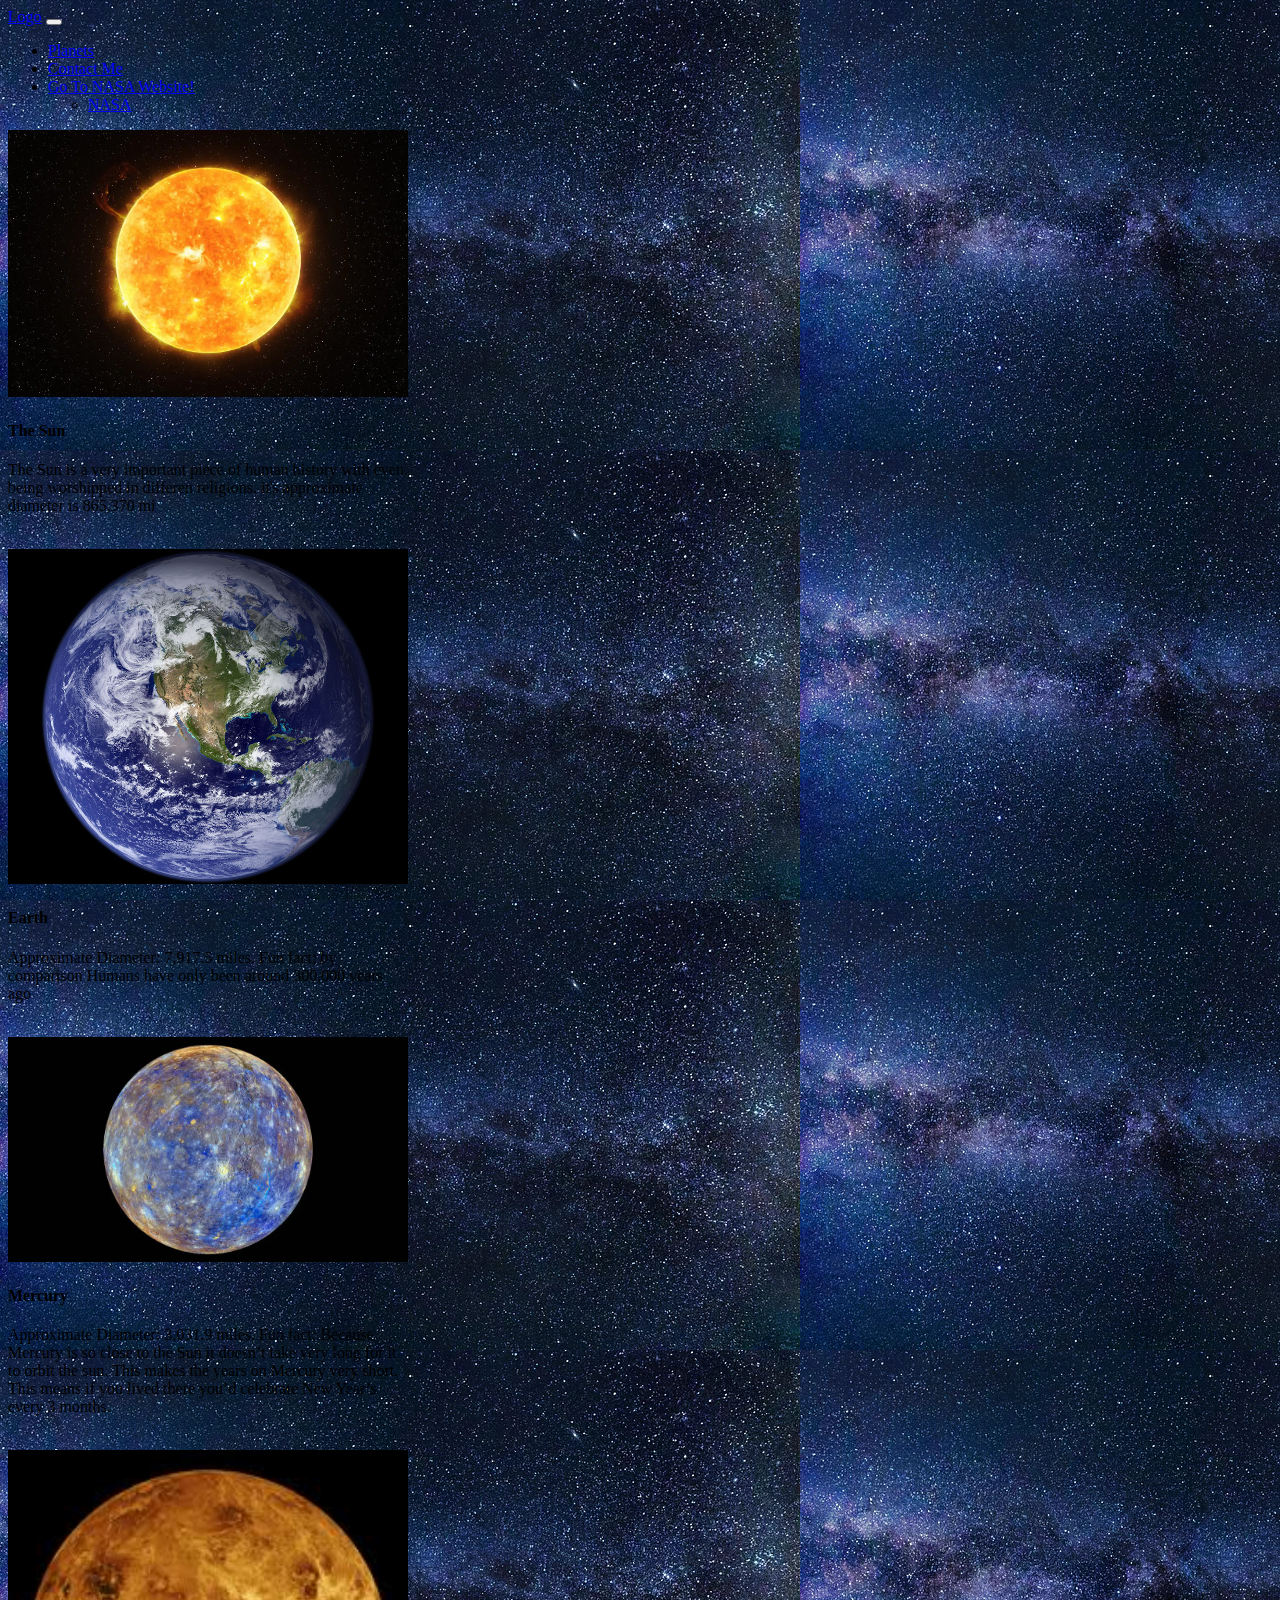
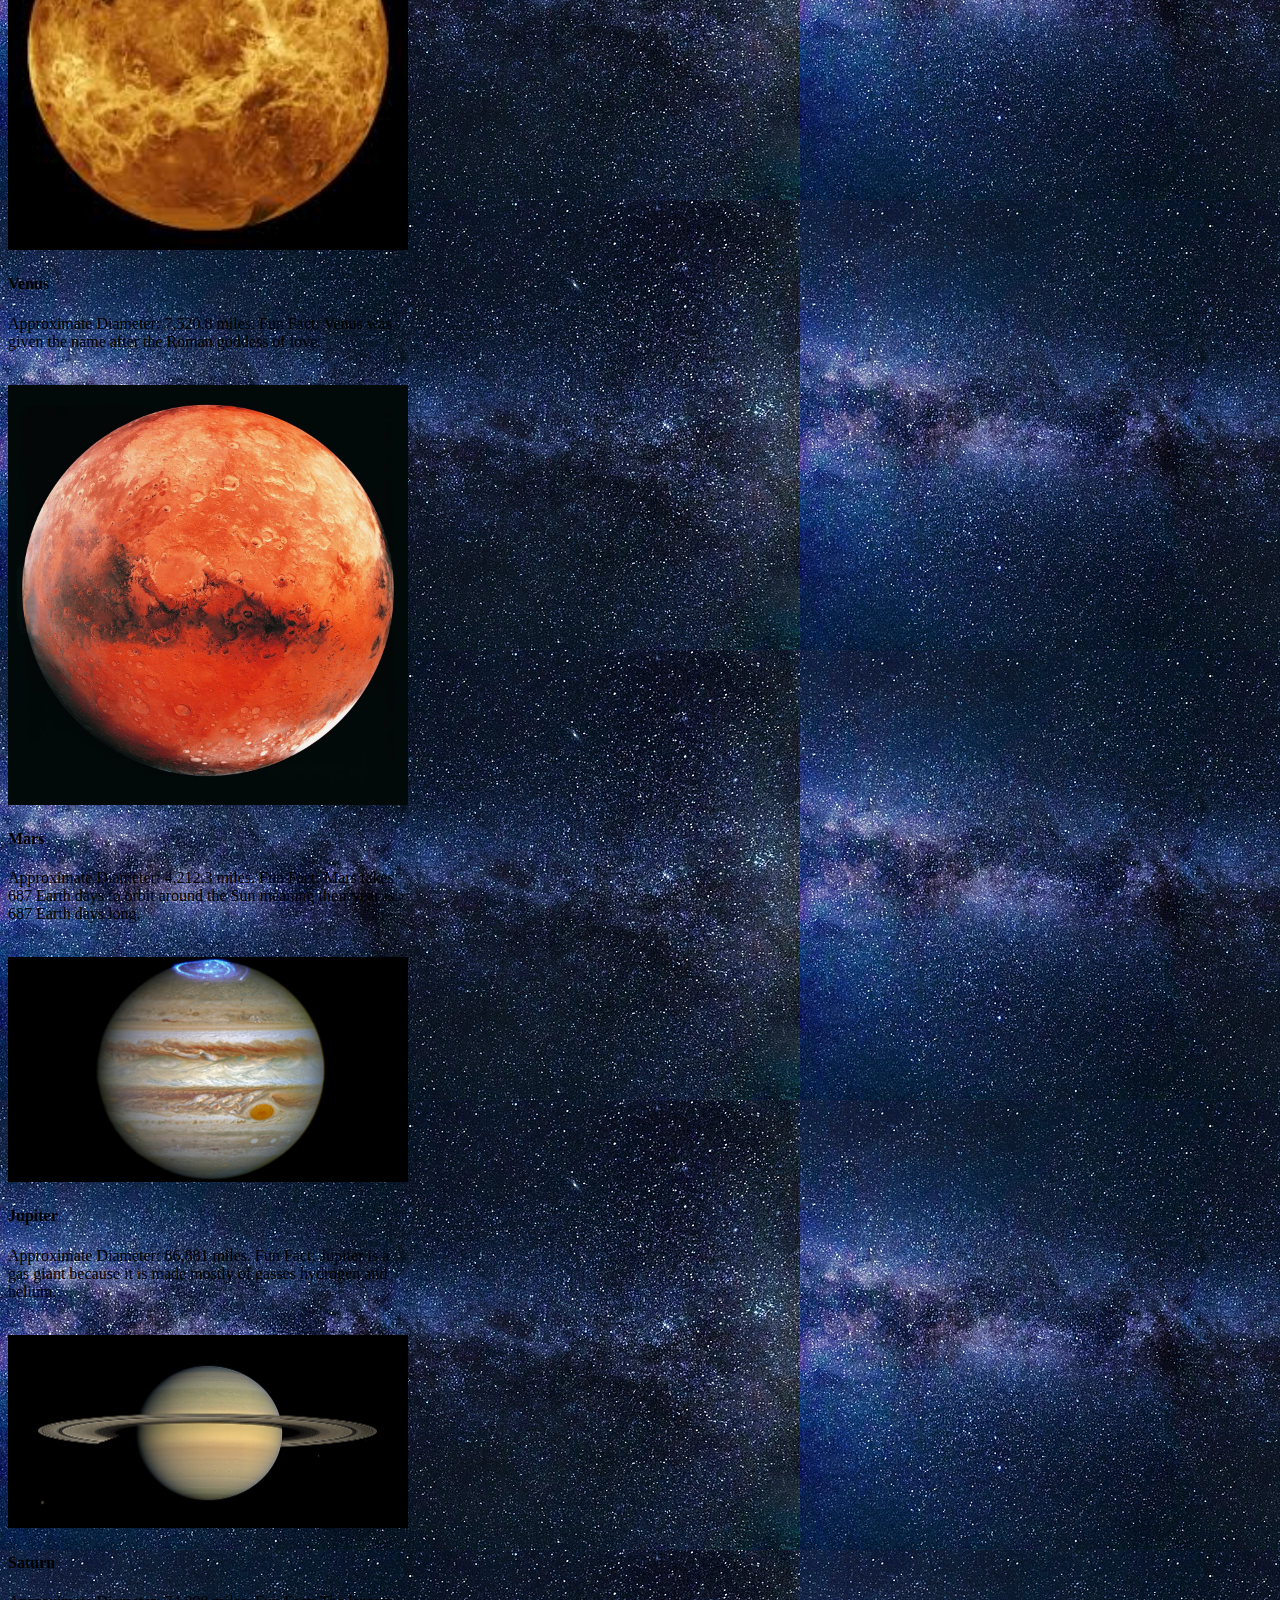
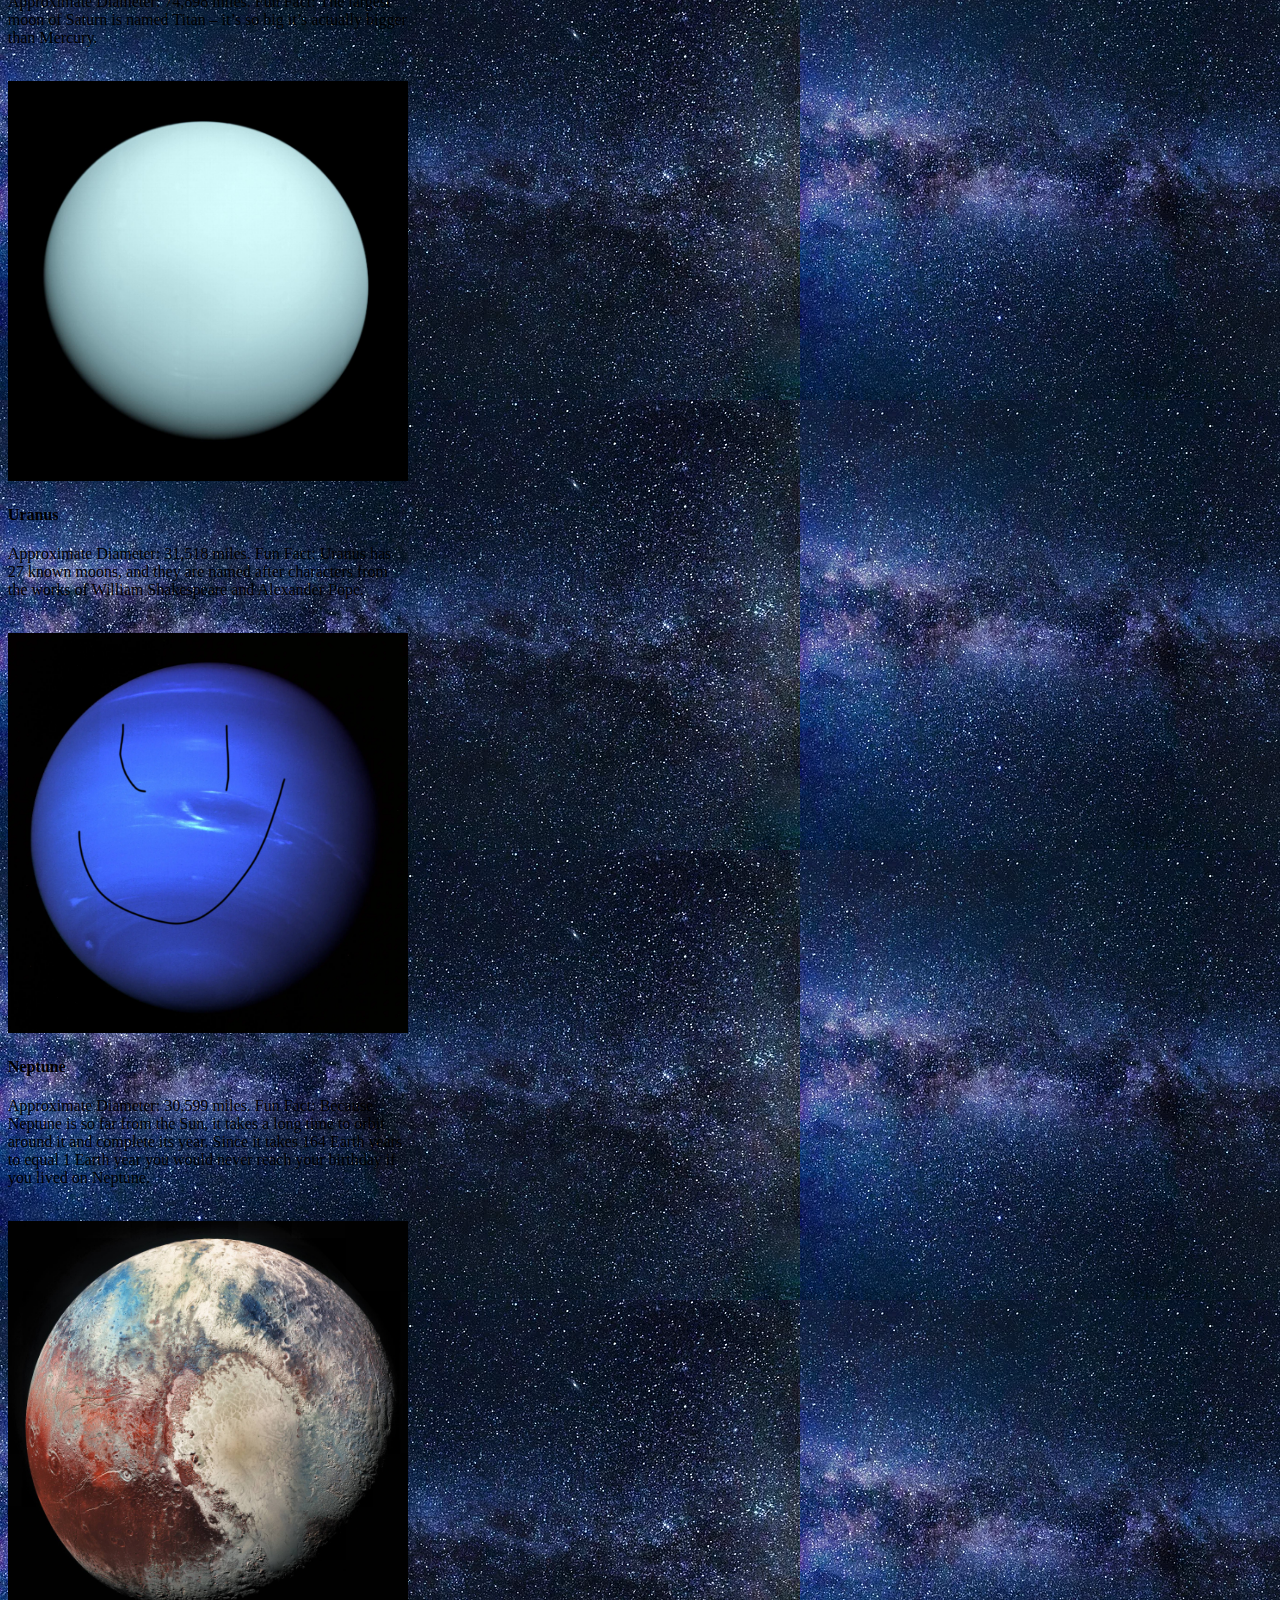
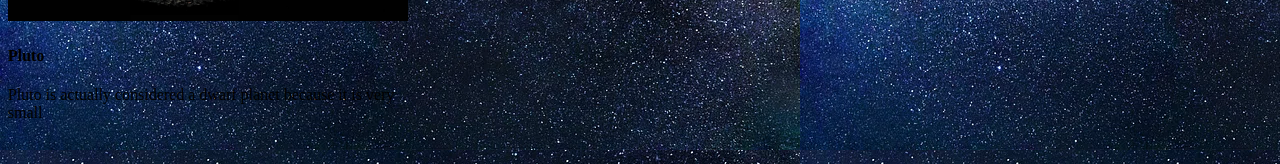
<file: index.html>
<!DOCTYPE html>
<html>
<head>
<title>Page Title</title>
<meta charset="utf-8">
    <meta name="viewport" content="width=device-width, initial-scale=1">
    <title>Starter Code</title>
	<link rel="stylesheet" href="style.css" />
    <link href="https://cdn.jsdelivr.net/npm/bootstrap@5.2.3/dist/css/bootstrap.min.css" rel="stylesheet" integrity="sha384-rbsA2VBKQhggwzxH7pPCaAqO46MgnOM80zW1RWuH61DGLwZJEdK2Kadq2F9CUG65" crossorigin="anonymous">
</head>
  <body>
    <nav class="navbar navbar-expand-sm bg-dark navbar-dark">
        <div class="container-fluid">
          <a class="navbar-brand" href="#">Logo</a>
          <button class="navbar-toggler" type="button" data-bs-toggle="collapse" data-bs-target="#collapsibleNavbar">
            <span class="navbar-toggler-icon"></span>
          </button>
          <div class="collapse navbar-collapse" id="collapsibleNavbar">
            <ul class="navbar-nav">
              <li class="nav-item">
                <a class="nav-link" href="index.html">Planets</a>
              </li>
              <li class="nav-item">
                <a class="nav-link" href="page2.html">Contact Me</a>
              </li>

              <li class="nav-item dropdown">
                <a class="nav-link dropdown-toggle" href="#" role="button" data-bs-toggle="dropdown">Go To NASA Website!</a>
                <ul class="dropdown-menu">
                  <li><a class="dropdown-item" href="https://www.nasa.gov/">NASA</a></li>
            
                </ul>
              </li>
            </ul>
          </div>
        </div>
      </nav>
      <div class="container mt-3">
    
        <div class="card" style="width:400px">
          <img class="card-img-top" src="images/sun.webp" alt="Card image" style="width:100%">
          <div class="card-body">
            <h4 class="card-title">The Sun</h4>
            <p class="card-text">The Sun is a very important piece of human history with even being worshipped in differen religions. it's approximate diameter is  865,370 mi</p>
         
          </div>
        </div>
        <br>
        <div class="container mt-3">
    
          <div class="card" style="width:400px">
            <img class="card-img-top" src="images/Earth.jpg" alt="Card image" style="width:100%">
            <div class="card-body">
              <h4 class="card-title">Earth </h4>
              <p class="card-text">Approximate Diameter: 7,917.5 miles.


                Fun fact; by comparison Humans have only been around 300,000 years ago
                </p>
           
            </div>
          </div>
          <br><div class="container mt-3">
    
            <div class="card" style="width:400px">
              <img class="card-img-top" src="images/mercury.jpg" alt="Card image" style="width:100%">
              <div class="card-body">
                <h4 class="card-title">Mercury</h4>
                <p class="card-text">Approximate Diameter: 3,031.9 miles. 


                  Fun fact; Because Mercury is so close to the Sun it doesn’t take very long for it to orbit the sun. This makes the years on Mercury very short. This means if you lived there you’d celebrate New Year’s every 3 months.
                  </p>
             
              </div>
            </div>
            <br><div class="container mt-3">
    
              <div class="card" style="width:400px">
                <img class="card-img-top" src="images/venus.jpg" alt="Card image" style="width:100%">
                <div class="card-body">
                  <h4 class="card-title">Venus</h4>
                  <p class="card-text">Approximate Diameter: 7,520.8 miles.


                    Fun Fact: Venus was given the name after the Roman goddess of love.
                    
                    </p>
               
                </div>
              </div>
              <br><div class="container mt-3">
    
                <div class="card" style="width:400px">
                  <img class="card-img-top" src="images/mars.webp" alt="Card image" style="width:100%">
                  <div class="card-body">
                    <h4 class="card-title">Mars</h4>
                    <p class="card-text">Approximate Diameter: 4,212.3 miles.


                      Fun Fact: Mars takes 687 Earth days to orbit around the Sun meaning their year is 687 Earth days long.
                      </p>
                 
                  </div>
                </div>
                <br><div class="container mt-3">
    
                  <div class="card" style="width:400px">
                    <img class="card-img-top" src="images/jupiter.jpg" alt="Card image" style="width:100%">
                    <div class="card-body">
                      <h4 class="card-title">Jupiter</h4>
                      <p class="card-text">Approximate Diameter:  86,881 miles.


                        Fun Fact: Jupiter is a gas giant because it is made mostly of gasses hydrogen and helium.
                        
                        </p>
                   
                    </div>
                  </div>
                  <br><div class="container mt-3">
    
                    <div class="card" style="width:400px">
                      <img class="card-img-top" src="images/saturn.jpg" alt="Card image" style="width:100%">
                      <div class="card-body">
                        <h4 class="card-title">Saturn</h4>
                        <p class="card-text">Approximate Diameter: 74,898 miles.


                          Fun Fact:  The largest moon of Saturn is named Titan – it’s so big it’s actually bigger than Mercury.
                          </p>
                     
                      </div>
                    </div>
                    <br><div class="container mt-3">
    
                      <div class="card" style="width:400px">
                        <img class="card-img-top" src="images/uranus.jpg" alt="Card image" style="width:100%">
                        <div class="card-body">
                          <h4 class="card-title">Uranus</h4>
                          <p class="card-text">Approximate Diameter:  31,518 miles.


                            Fun Fact: Uranus has 27 known moons, and they are named after characters from the works of William Shakespeare and Alexander Pope.
                            </p>
                       
                        </div>
                      </div>
                      <br><div class="container mt-3">
    
                        <div class="card" style="width:400px">
                          <img class="card-img-top" src="images/NEPTUNE.png" alt="Card image" style="width:100%">
                          <div class="card-body">
                            <h4 class="card-title">Neptune</h4>
                            <p class="card-text">Approximate Diameter:  30,599 miles.


                              Fun Fact: Because Neptune is so far from the Sun, it takes a long time to orbit around it and complete its year. Since it takes 164 Earth years to equal 1 Earth year you would never reach your birthday if you lived on Neptune.
                              
                              </p>
                         
                          </div>
                        </div>
                        <br><div class="container mt-3">
    
                          <div class="card" style="width:400px">
                            <img class="card-img-top" src="images/PLUTO.jpg" alt="Card image" style="width:100%">
                            <div class="card-body">
                              <h4 class="card-title">Pluto</h4>
                              <p class="card-text">Pluto is actually considered a dwarf planet because it is very small</p>
                           
                            </div>
                          </div>
                          <br>
    <script src="https://cdn.jsdelivr.net/npm/bootstrap@5.2.3/dist/js/bootstrap.bundle.min.js" integrity="sha384-kenU1KFdBIe4zVF0s0G1M5b4hcpxyD9F7jL+jjXkk+Q2h455rYXK/7HAuoJl+0I4" crossorigin="anonymous"></script>
  </body>
</html>
</file>
<file: style.css>
body {
    background-image: url(images/background.webp);
}
</file>
